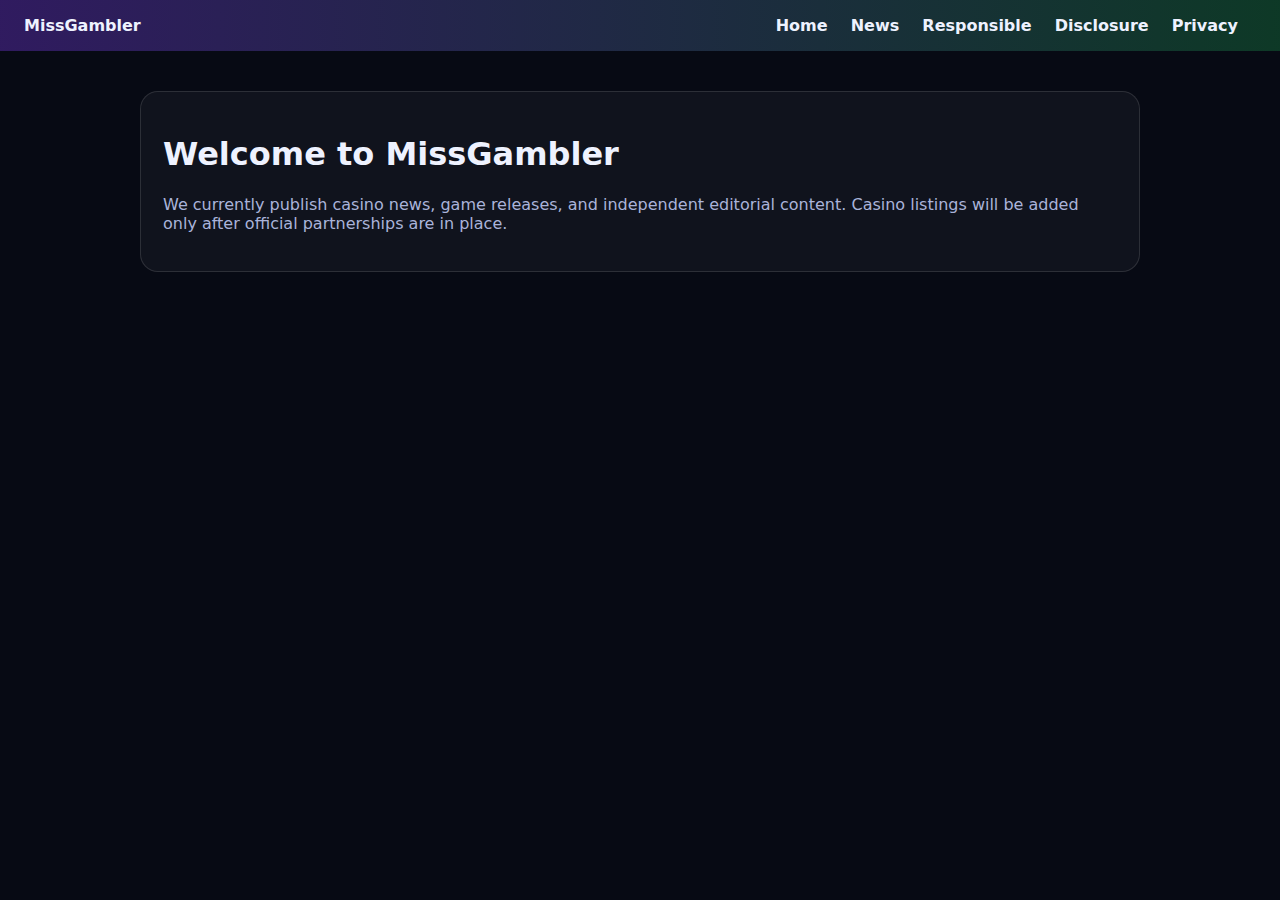
<file: index.html>
<!doctype html>
<html lang="en">
<head>
<meta charset="utf-8">
<title>MissGambler – Casino News & Reviews</title>
<meta name="viewport" content="width=device-width,initial-scale=1">
<style>
body{margin:0;font-family:system-ui;background:#070a14;color:#eef2ff}
header{display:flex;justify-content:space-between;align-items:center;
padding:16px 24px;background:linear-gradient(90deg,rgba(124,58,237,.35),rgba(34,197,94,.25))}
nav a{color:#eef2ff;margin-right:18px;text-decoration:none;font-weight:600}
main{max-width:1000px;margin:40px auto;padding:0 20px}
.card{border:1px solid rgba(255,255,255,.12);border-radius:18px;
background:rgba(255,255,255,.04);padding:22px}
.muted{color:#aab3da}
</style>
</head>
<body>
<header>
  <div><strong>MissGambler</strong></div>
  <nav>
    <a href="/">Home</a>
    <a href="/news/">News</a>
    <a href="/responsible-gambling.html">Responsible</a>
    <a href="/disclosure.html">Disclosure</a>
    <a href="/privacy.html">Privacy</a>
  </nav>
</header>
<main>
  <div class="card">
    <h1>Welcome to MissGambler</h1>
    <p class="muted">
      We currently publish casino news, game releases, and independent editorial content.
      Casino listings will be added only after official partnerships are in place.
    </p>
  </div>
</main>
</body>
</html>
</file>
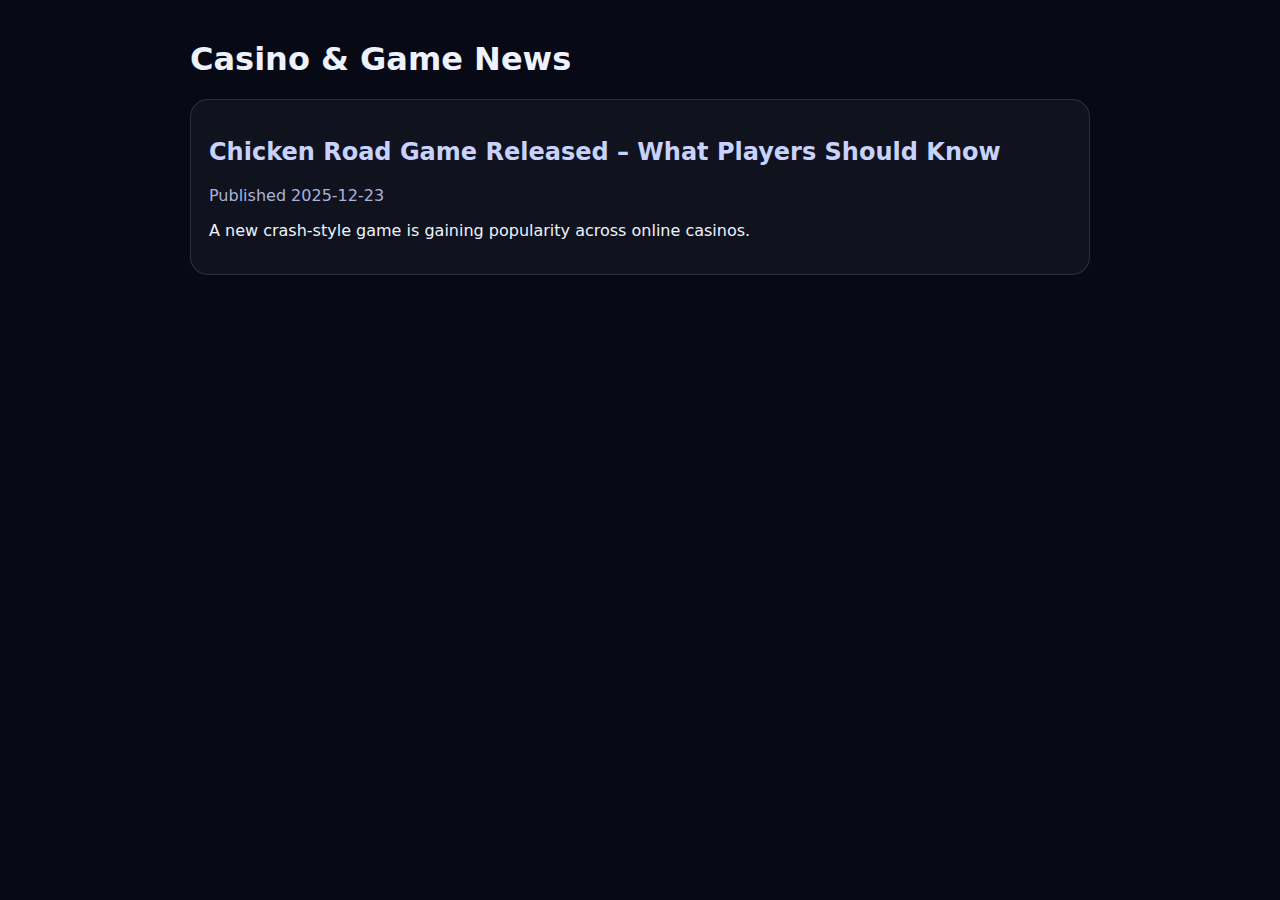
<file: news/index.html>
<!doctype html>
<html lang="en">
<head>
<meta charset="utf-8">
<title>Casino & Game News – MissGambler</title>
<meta name="viewport" content="width=device-width,initial-scale=1">
<style>
body{margin:0;font-family:system-ui;background:#070a14;color:#eef2ff}
main{max-width:900px;margin:40px auto;padding:0 20px}
.article{border:1px solid rgba(255,255,255,.12);border-radius:18px;
background:rgba(255,255,255,.04);padding:18px;margin-bottom:16px}
a{color:#c7d2fe;text-decoration:none}
.muted{color:#aab3da}
</style>
</head>
<body>
<main>
<h1>Casino & Game News</h1>
<div class="article">
<h2><a href="chicken-road-game.html">Chicken Road Game Released – What Players Should Know</a></h2>
<p class="muted">Published 2025-12-23</p>
<p>A new crash-style game is gaining popularity across online casinos.</p>
</div>
</main>
</body>
</html>
</file>
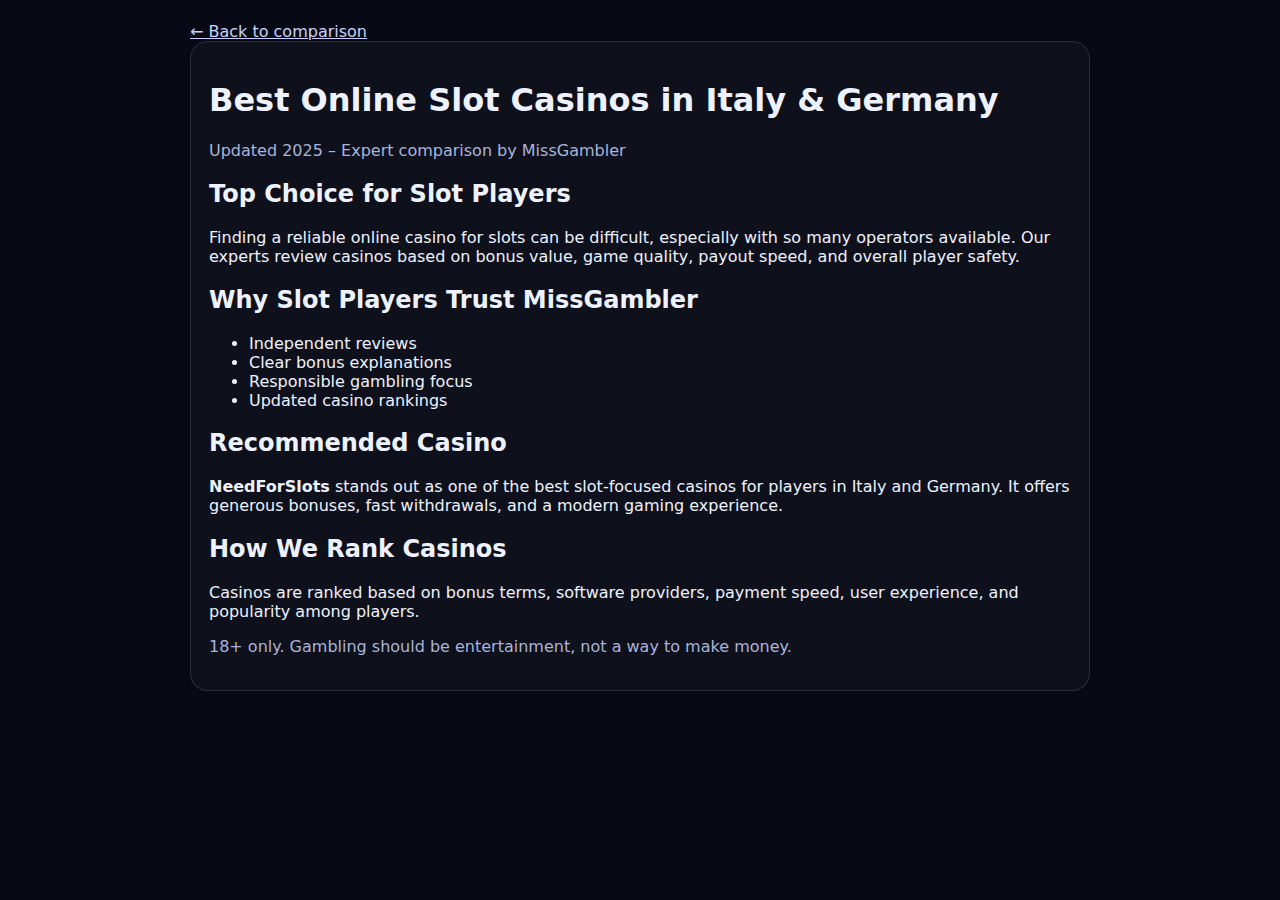
<file: best-slot-casinos-it-de.html>
<!doctype html>
<html lang="en">
<head>
<meta charset="utf-8">
<title>Best Online Slot Casinos in Italy & Germany (2025)</title>
<meta name="description" content="Discover the best online slot casinos for Italy and Germany. Updated bonuses, fast payouts, and trusted reviews.">
<meta name="viewport" content="width=device-width,initial-scale=1">
<link rel="icon" href="assets/favicon.ico">
<style>
body{margin:0;font-family:system-ui;background:#070a14;color:#eef2ff}
.wrap{max-width:900px;margin:auto;padding:22px}
.card{background:rgba(255,255,255,.03);border:1px solid rgba(255,255,255,.12);border-radius:18px;padding:18px}
.muted{color:#aab3da}
a{color:#c7d2fe}
</style>
</head>
<body>
<div class="wrap">
<a href="index.html">← Back to comparison</a>
<div class="card">
<h1>Best Online Slot Casinos in Italy & Germany</h1>
<p class="muted">Updated 2025 – Expert comparison by MissGambler</p>

<h2>Top Choice for Slot Players</h2>
<p>Finding a reliable online casino for slots can be difficult, especially with so many operators available. Our experts review casinos based on bonus value, game quality, payout speed, and overall player safety.</p>

<h2>Why Slot Players Trust MissGambler</h2>
<ul>
<li>Independent reviews</li>
<li>Clear bonus explanations</li>
<li>Responsible gambling focus</li>
<li>Updated casino rankings</li>
</ul>

<h2>Recommended Casino</h2>
<p><strong>NeedForSlots</strong> stands out as one of the best slot-focused casinos for players in Italy and Germany. It offers generous bonuses, fast withdrawals, and a modern gaming experience.</p>

<h2>How We Rank Casinos</h2>
<p>Casinos are ranked based on bonus terms, software providers, payment speed, user experience, and popularity among players.</p>

<p class="muted">18+ only. Gambling should be entertainment, not a way to make money.</p>
</div>
</div>
</body>
</html>
</file>
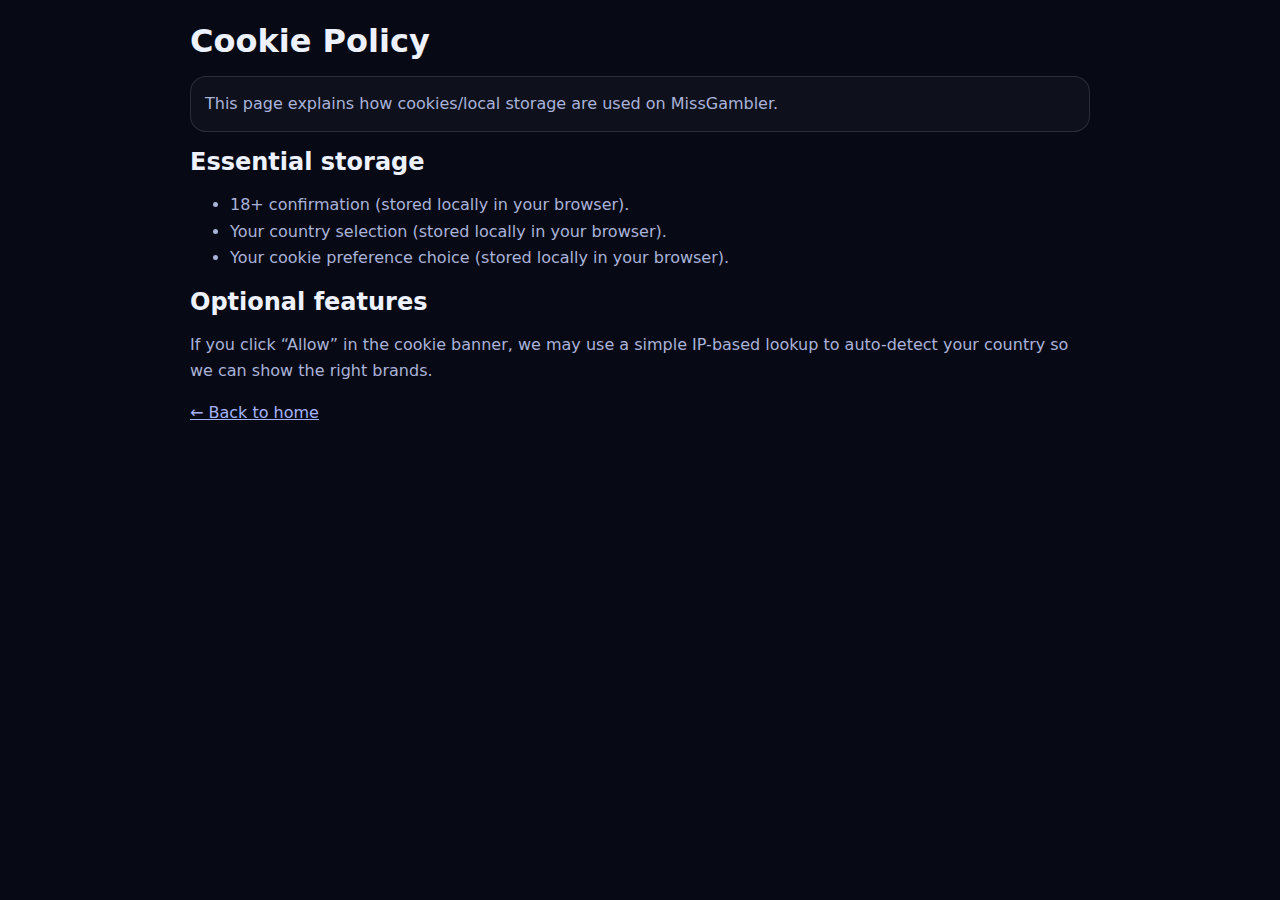
<file: cookie-policy.html>
<!doctype html>
<html lang="en">
<head>
  <meta charset="utf-8">
  <title>Cookie Policy — MissGambler</title>
  <meta name="viewport" content="width=device-width,initial-scale=1">
  <link rel="icon" href="assets/favicon.png">
  <style>
    body{margin:0;font-family:system-ui;background:#070a14;color:#eef2ff}
    .wrap{max-width:900px;margin:auto;padding:22px}
    h1,h2{margin:0 0 10px}
    p,li{color:#aab3da;line-height:1.65}
    a{color:#a5b4fc}
    .card{border:1px solid rgba(255,255,255,.12);border-radius:16px;padding:14px;background:rgba(255,255,255,.03)}
  </style>
</head>
<body>
  <div class="wrap">
    <h1>Cookie Policy</h1>
    <p class="card">This page explains how cookies/local storage are used on MissGambler.</p>

    <h2>Essential storage</h2>
    <ul>
      <li>18+ confirmation (stored locally in your browser).</li>
      <li>Your country selection (stored locally in your browser).</li>
      <li>Your cookie preference choice (stored locally in your browser).</li>
    </ul>

    <h2>Optional features</h2>
    <p>If you click “Allow” in the cookie banner, we may use a simple IP-based lookup to auto-detect your country so we can show the right brands.</p>

    <p><a href="/">← Back to home</a></p>
  </div>
</body>
</html>
</file>
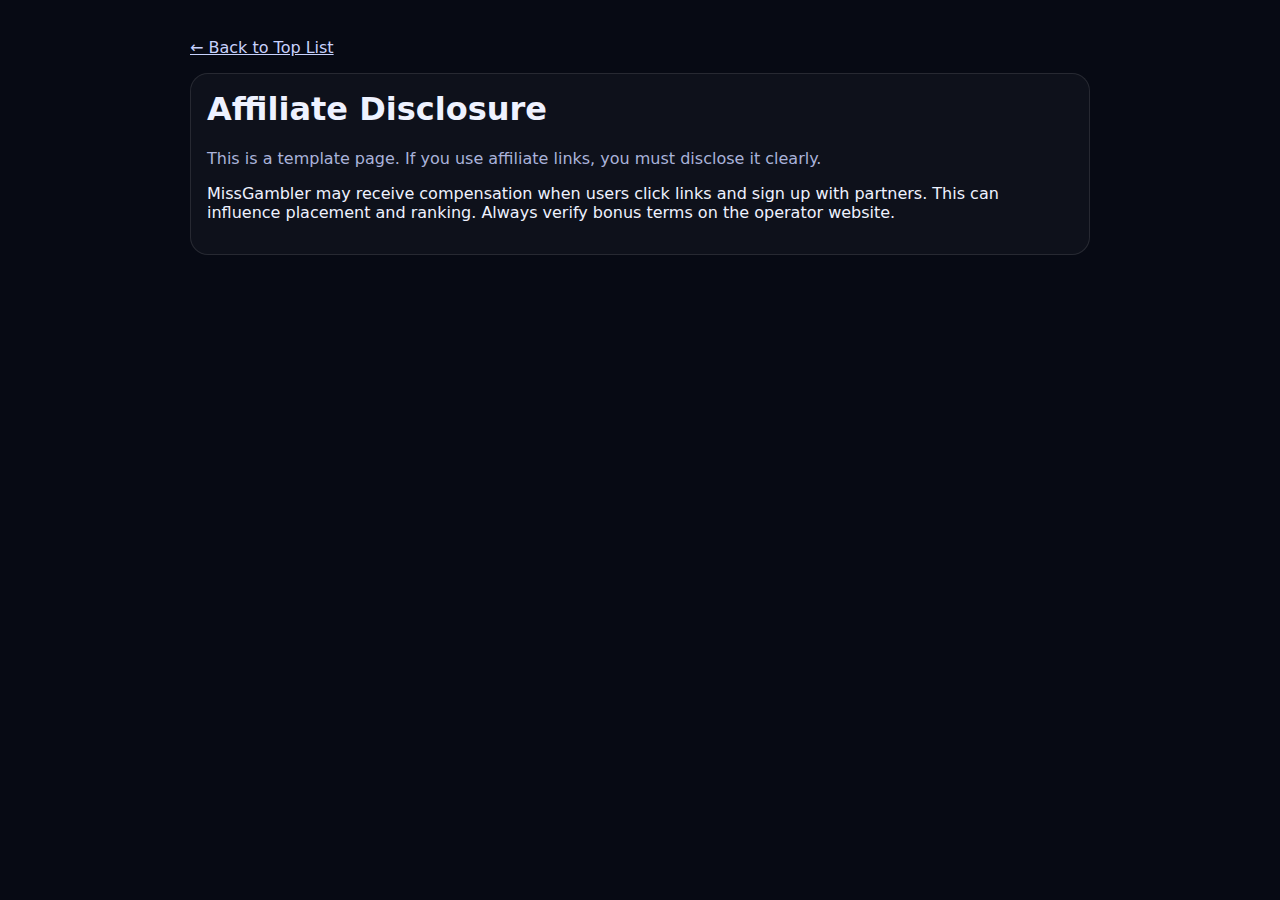
<file: disclosure.html>
<!doctype html>
<html lang="en">
<head>
  <meta charset="utf-8" />
  <meta name="viewport" content="width=device-width,initial-scale=1" />
  <title>Affiliate Disclosure — MissGambler</title>
  <meta name="description" content="Affiliate disclosure and how we rank casinos." />
  <link rel="icon" href="assets/favicon.ico">
  <style>
    body{margin:0;font-family:ui-sans-serif,system-ui,-apple-system,Segoe UI,Roboto,Helvetica,Arial;background:#070a14;color:#eef2ff}
    .wrap{max-width:900px;margin:0 auto;padding:22px}
    a{color:#c7d2fe}
    .card{border:1px solid rgba(255,255,255,.10);background:rgba(255,255,255,.03);border-radius:18px;padding:16px}
    .muted{color:#aab3da}
  </style>
</head>
<body>
  <div class="wrap">
    <p><a href="index.html">← Back to Top List</a></p>
    <div class="card">
      <h1 style="margin-top:0">Affiliate Disclosure</h1>
      <p class="muted">
        This is a template page. If you use affiliate links, you must disclose it clearly.
      </p>
      <p>
        MissGambler may receive compensation when users click links and sign up with partners.
        This can influence placement and ranking. Always verify bonus terms on the operator website.
      </p>
    </div>
  </div>
</body>
</html>
</file>
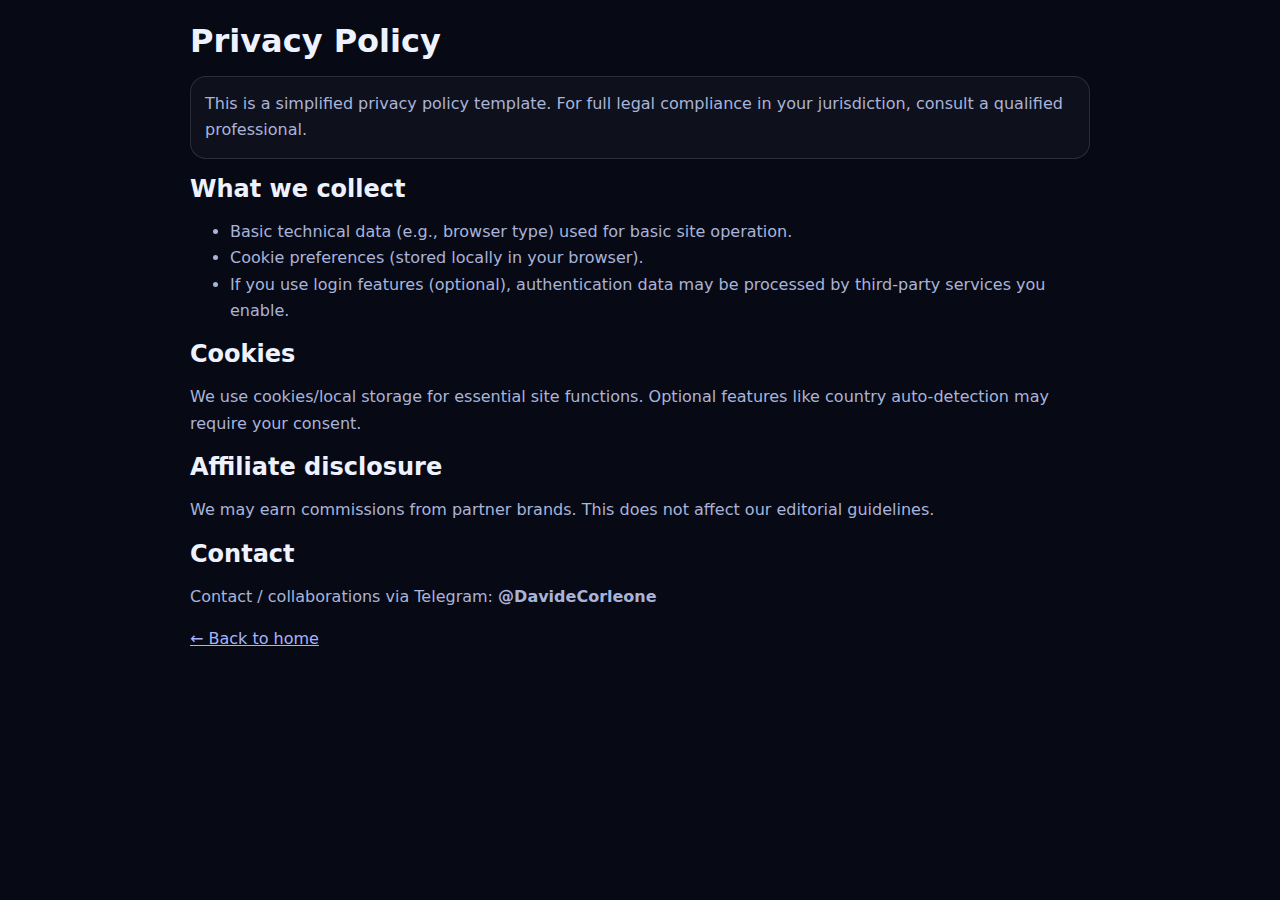
<file: privacy.html>
<!doctype html>
<html lang="en">
<head>
  <meta charset="utf-8">
  <title>Privacy Policy — MissGambler</title>
  <meta name="viewport" content="width=device-width,initial-scale=1">
  <link rel="icon" href="assets/favicon.png">
  <style>
    body{margin:0;font-family:system-ui;background:#070a14;color:#eef2ff}
    .wrap{max-width:900px;margin:auto;padding:22px}
    h1,h2{margin:0 0 10px}
    p,li{color:#aab3da;line-height:1.65}
    a{color:#a5b4fc}
    .card{border:1px solid rgba(255,255,255,.12);border-radius:16px;padding:14px;background:rgba(255,255,255,.03)}
  </style>
</head>
<body>
  <div class="wrap">
    <h1>Privacy Policy</h1>
    <p class="card">This is a simplified privacy policy template. For full legal compliance in your jurisdiction, consult a qualified professional.</p>

    <h2>What we collect</h2>
    <ul>
      <li>Basic technical data (e.g., browser type) used for basic site operation.</li>
      <li>Cookie preferences (stored locally in your browser).</li>
      <li>If you use login features (optional), authentication data may be processed by third-party services you enable.</li>
    </ul>

    <h2>Cookies</h2>
    <p>We use cookies/local storage for essential site functions. Optional features like country auto-detection may require your consent.</p>

    <h2>Affiliate disclosure</h2>
    <p>We may earn commissions from partner brands. This does not affect our editorial guidelines.</p>

    <h2>Contact</h2>
    <p>Contact / collaborations via Telegram: <b>@DavideCorleone</b></p>

    <p><a href="/">← Back to home</a></p>
  </div>
</body>
</html>
</file>
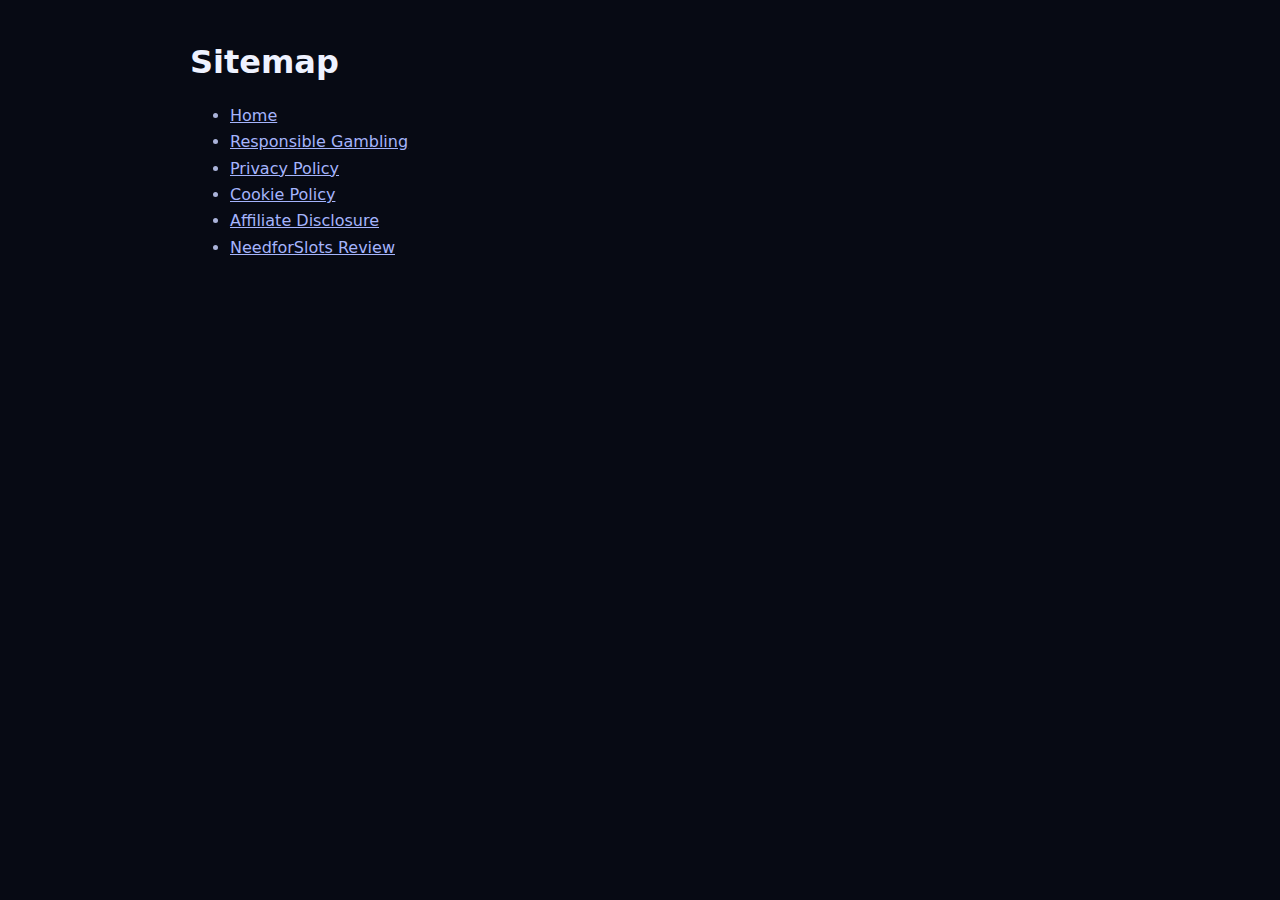
<file: sitemap.html>
<!doctype html>
<html lang="en">
<head>
  <meta charset="utf-8">
  <title>Sitemap — MissGambler</title>
  <meta name="viewport" content="width=device-width,initial-scale=1">
  <link rel="icon" href="assets/favicon.png">
  <style>
    body{margin:0;font-family:system-ui;background:#070a14;color:#eef2ff}
    .wrap{max-width:900px;margin:auto;padding:22px}
    a{color:#a5b4fc}
    li{color:#aab3da;line-height:1.65}
  </style>
</head>
<body>
  <div class="wrap">
    <h1>Sitemap</h1>
    <ul>
      <li><a href="/">Home</a></li>
      <li><a href="/responsible-gambling.html">Responsible Gambling</a></li>
      <li><a href="/privacy.html">Privacy Policy</a></li>
      <li><a href="/cookie-policy.html">Cookie Policy</a></li>
      <li><a href="/disclosure.html">Affiliate Disclosure</a></li>
      <li><a href="/reviews/needforslots.html">NeedforSlots Review</a></li>
    </ul>
  </div>
</body>
</html>
</file>
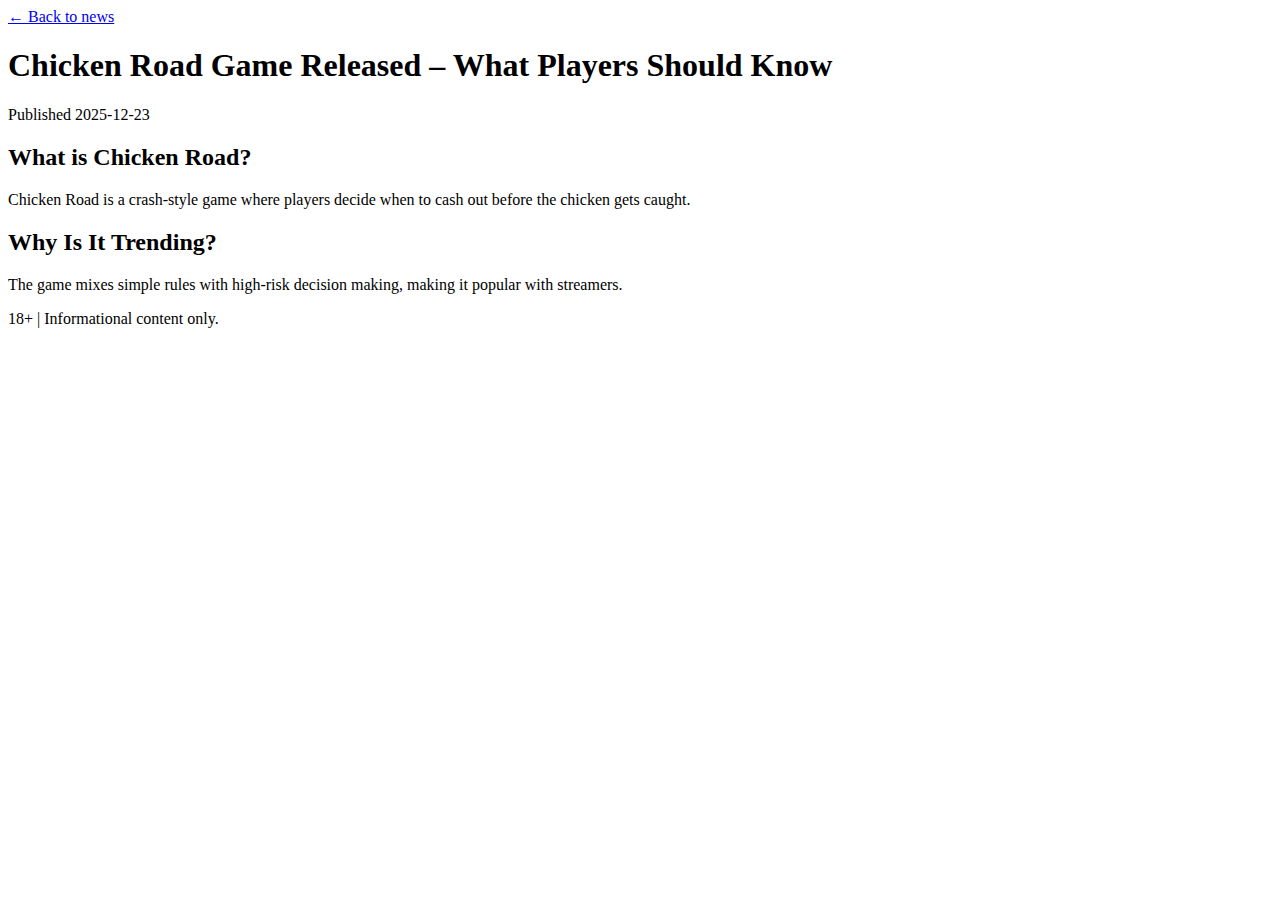
<file: news/chicken-road-game.html>
<!doctype html>
<html lang="en">
<head>
<meta charset="utf-8">
<title>Chicken Road Game Released – Gameplay & Details</title>
<meta name="viewport" content="width=device-width,initial-scale=1">
</head>
<body>
<a href="/news/">← Back to news</a>
<h1>Chicken Road Game Released – What Players Should Know</h1>
<p>Published 2025-12-23</p>

<h2>What is Chicken Road?</h2>
<p>Chicken Road is a crash-style game where players decide when to cash out before the chicken gets caught.</p>

<h2>Why Is It Trending?</h2>
<p>The game mixes simple rules with high-risk decision making, making it popular with streamers.</p>

<p>18+ | Informational content only.</p>
</body>
</html>
</file>
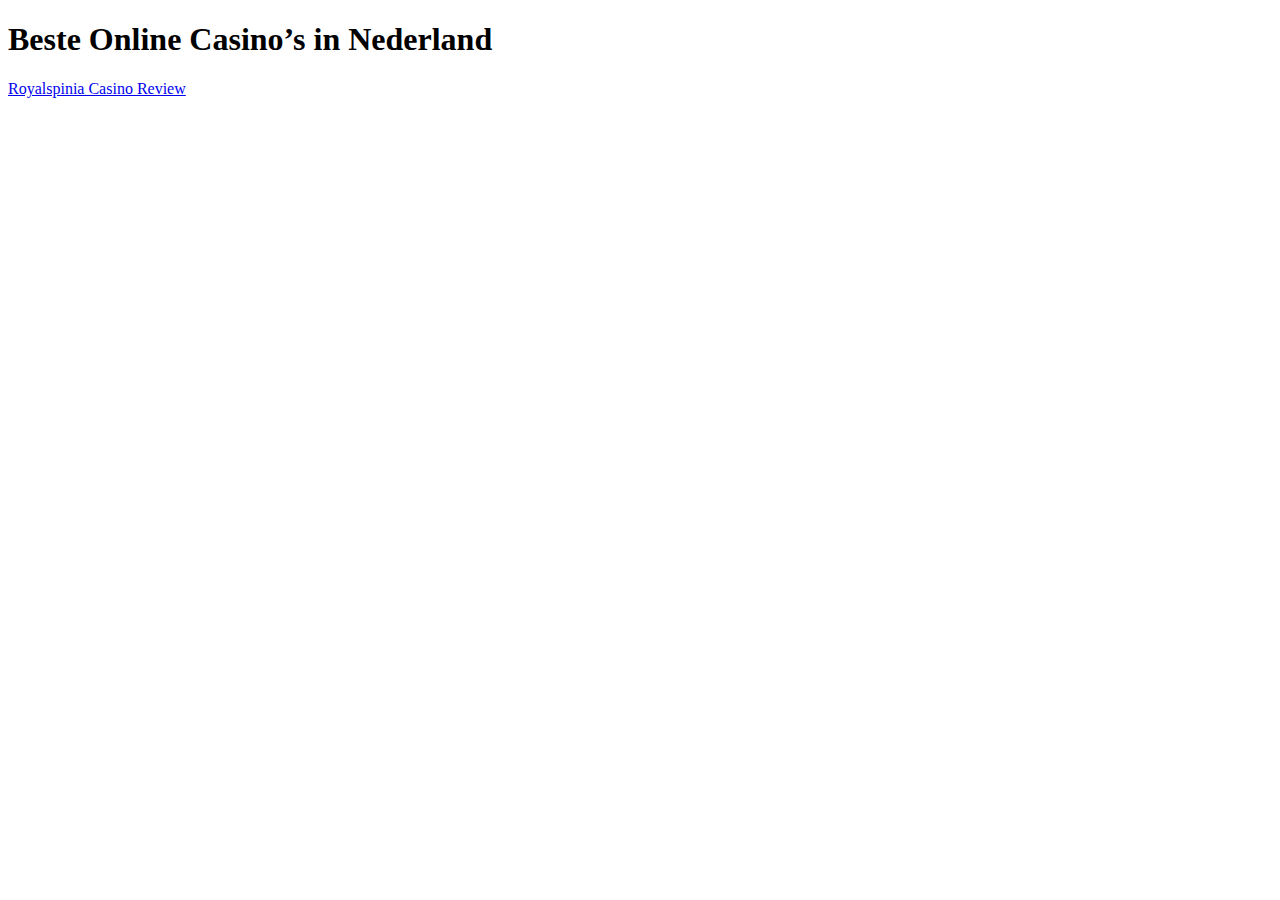
<file: nl/beste-online-casinos-nederland.html>
<!doctype html><html lang="nl"><head>
<meta charset="utf-8"><title>Beste Online Casino’s Nederland</title>
<meta name="viewport" content="width=device-width,initial-scale=1">
</head><body>
<h1>Beste Online Casino’s in Nederland</h1>
<a href="../reviews/royalspinia.html">Royalspinia Casino Review</a>
</body></html>
</file>
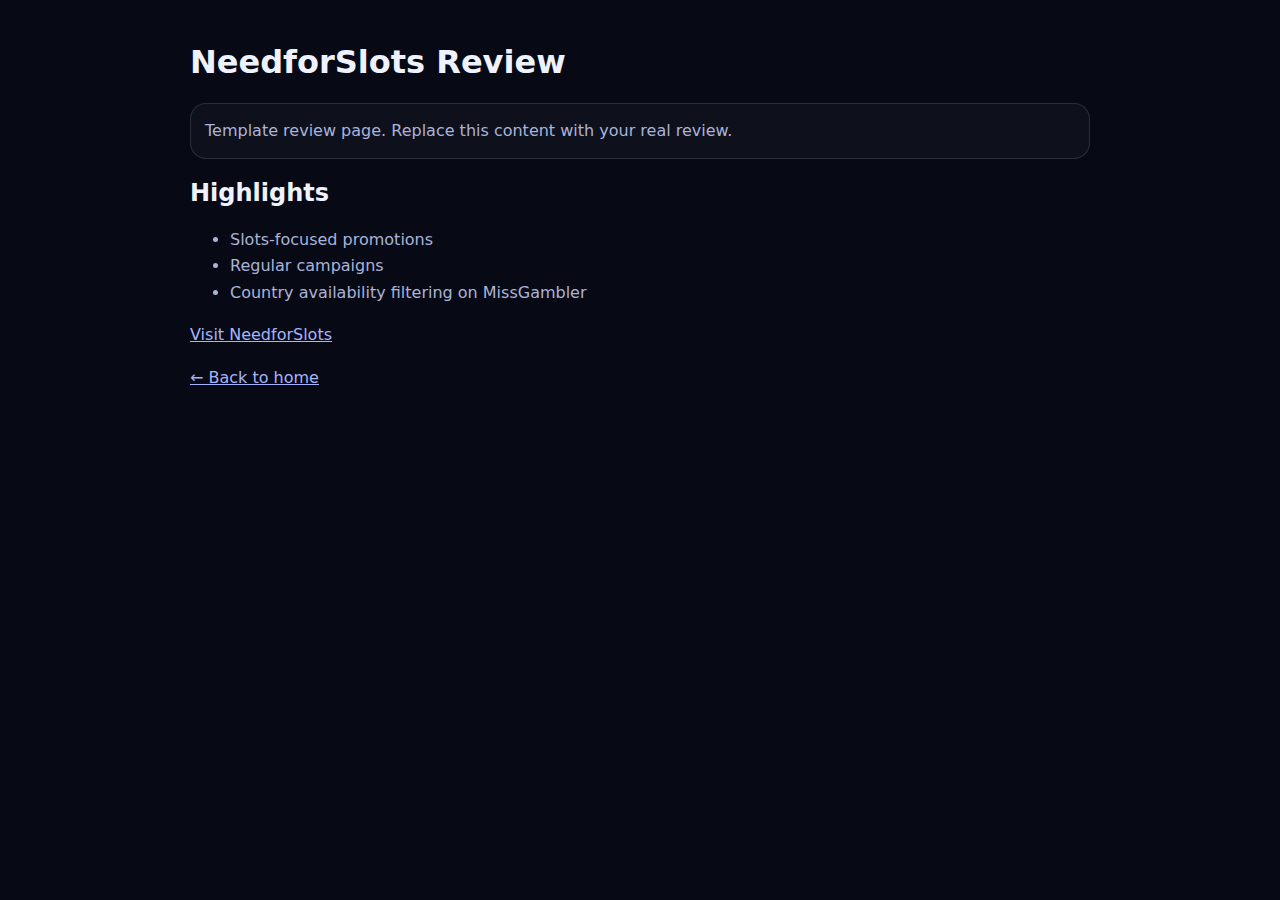
<file: reviews/needforslots.html>
<!doctype html>
<html lang="en">
<head>
  <meta charset="utf-8">
  <title>NeedforSlots Review — MissGambler</title>
  <meta name="viewport" content="width=device-width,initial-scale=1">
  <link rel="icon" href="../assets/favicon.png">
  <style>
    body{margin:0;font-family:system-ui;background:#070a14;color:#eef2ff}
    .wrap{max-width:900px;margin:auto;padding:22px}
    p,li{color:#aab3da;line-height:1.65}
    a{color:#a5b4fc}
    .card{border:1px solid rgba(255,255,255,.12);border-radius:16px;padding:14px;background:rgba(255,255,255,.03)}
  </style>
</head>
<body>
  <div class="wrap">
    <h1>NeedforSlots Review</h1>
    <p class="card">Template review page. Replace this content with your real review.</p>
    <h2>Highlights</h2>
    <ul>
      <li>Slots-focused promotions</li>
      <li>Regular campaigns</li>
      <li>Country availability filtering on MissGambler</li>
    </ul>
    <p><a href="http://needforslots.com/" target="_blank" rel="noopener">Visit NeedforSlots</a></p>
    <p><a href="/">← Back to home</a></p>
  </div>
</body>
</html>
</file>
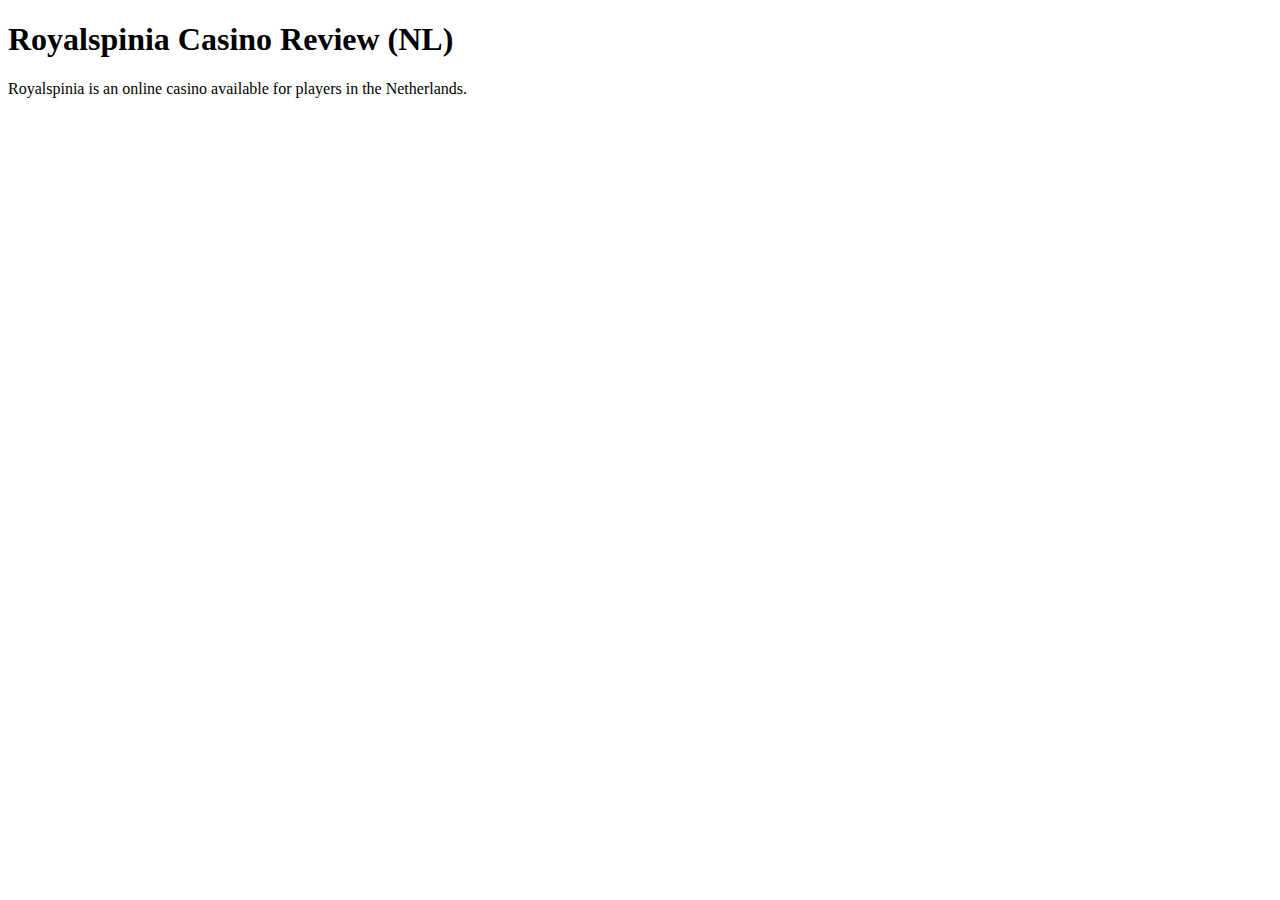
<file: reviews/royalspinia.html>
<!doctype html>
<html lang="en">
<head>
<meta charset="utf-8">
<title>Royalspinia Casino Review (Netherlands) – NL Players</title>
<meta name="description" content="Royalspinia casino review for Dutch players. Games, bonuses, payments, safety and pros & cons.">
<meta name="viewport" content="width=device-width,initial-scale=1">
<link rel="icon" href="../assets/favicon.ico">
</head>
<body>
<h1>Royalspinia Casino Review (NL)</h1>
<p>Royalspinia is an online casino available for players in the Netherlands.</p>
</body>
</html>
</file>
